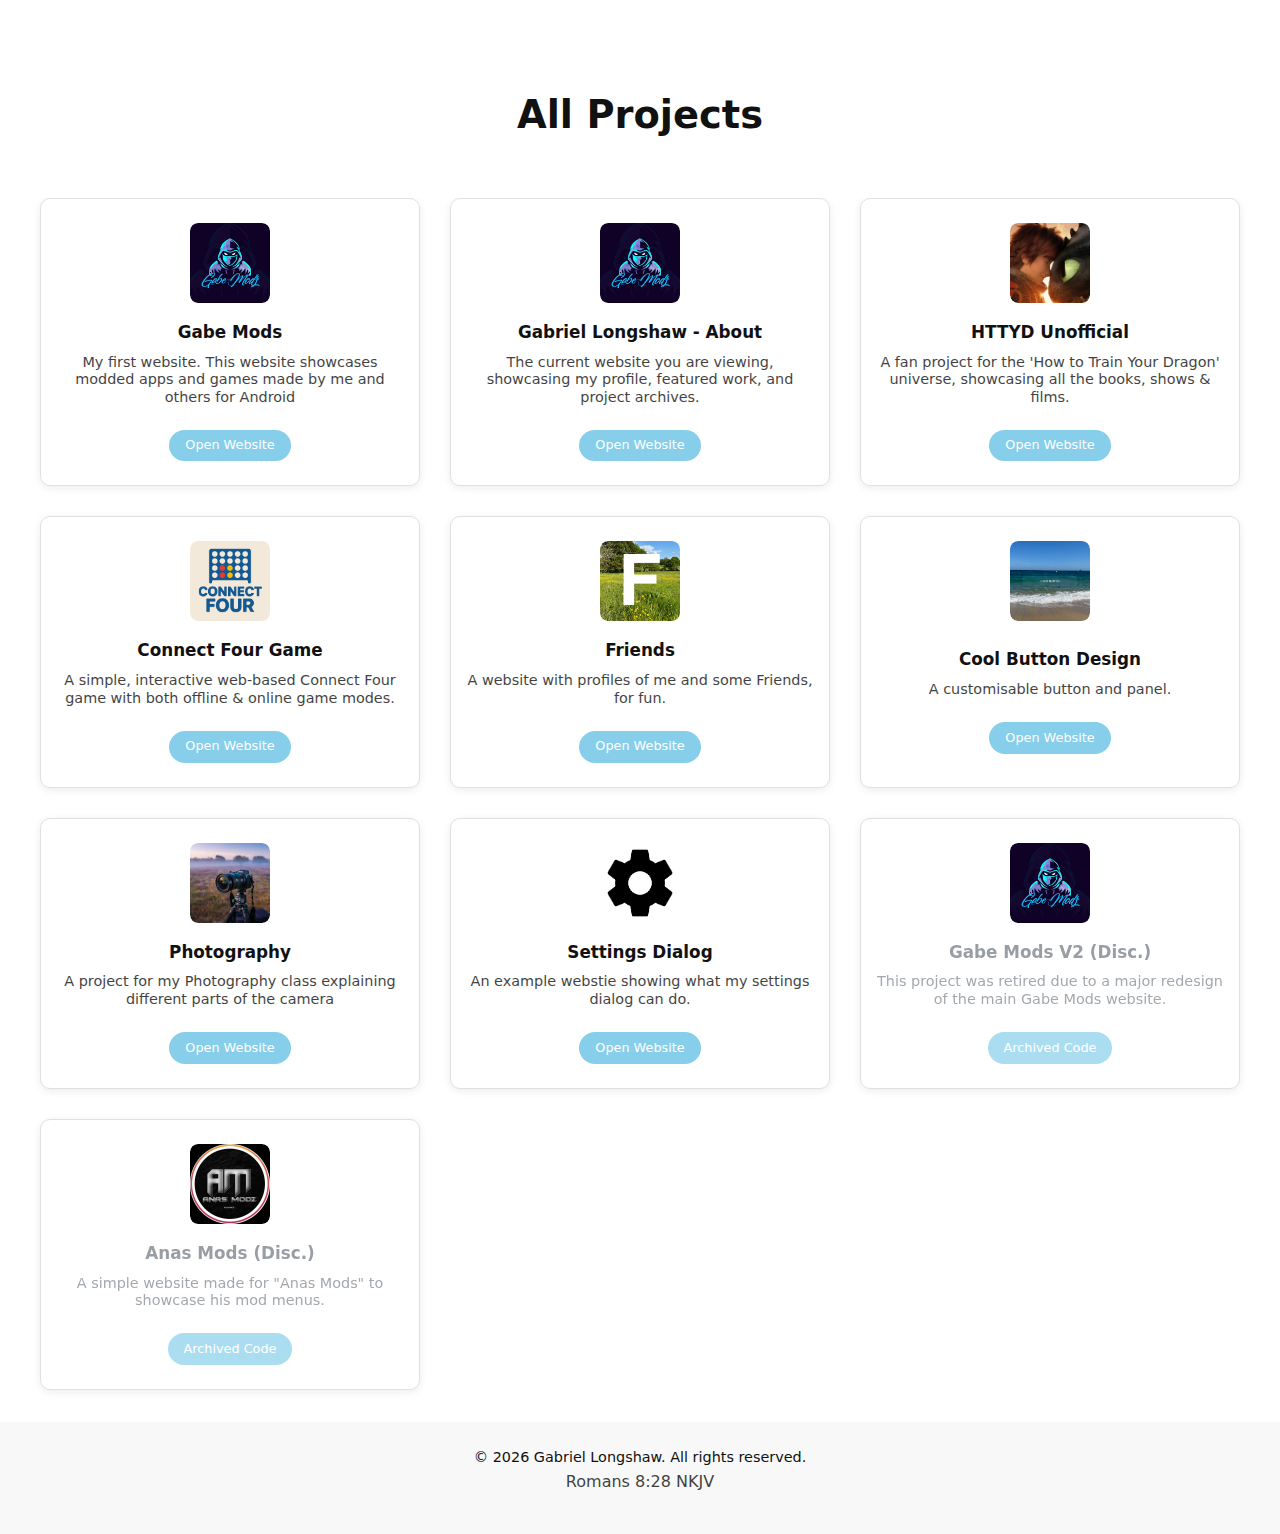
<file: about/projects/index.html>
<!DOCTYPE html>
<html lang="en">
<head>
  <meta charset="UTF-8">
  <meta name="viewport" content="width=device-width, initial-scale=1.0">
  <title>Gabriel Longshaw - All Projects</title>
  <meta name="description" content="A All projects created by Gabriel Longshaw.">
  <meta name="msapplication-TileColor" content="#ffffff">
  <meta name="msapplication-TileImage" content="../assets/images/favicon/ms-icon-144x144.png">
  <meta name="theme-color" content="#ffffff">
  <link rel="apple-touch-icon" sizes="180x180" href="../assets/images/favicon/apple-icon-180x180.png">
  <link rel="icon" type="image/png" sizes="32x32" href="../assets/images/favicon/favicon-32x32.png">
  <link rel="icon" type="image/png" sizes="16x16" href="../assets/images/favicon/favicon-16x16.png">
  <link rel="icon" type="image/png" sizes="96x96" href="../assets/images/favicon/favicon-96x96.png">
  <link rel="icon" type="image/png" sizes="192x192"  href="../assets/images/favicon/android-icon-192x192.png">
  <link rel="shortcut icon" href="../assets/images/favicon/favicon.ico">
  <link rel="manifest" href="../assets/images/favicon/manifest.json">
  <meta name="msapplication-config" content="../assets/images/favicon/browserconfig.xml">
  <link rel="stylesheet" href="../assets/css/styles.css">
  <link rel="canonical" href="https://gabriellongshaw.co.uk/about/projects/" />
</head>
<body>
<main class="content">
            
<header class="oneui-header" id="oneuiHeader">
  <div class="oneui-topbar" aria-hidden="true">
    <a href="../" class="oneui-back" aria-label="Go Back">
      <svg viewBox="0 0 24 24" width="26" height="26" fill="none" stroke="currentColor" stroke-width="2" stroke-linecap="round" stroke-linejoin="round" aria-hidden="true">
        <polyline points="15 18 9 12 15 6"></polyline>
      </svg>
    </a>
    <h1 class="oneui-title-small">All Projects</h1>
  </div>
  
  <div class="oneui-large-title-wrapper" aria-hidden="false">
    <h1 class="oneui-title-large">All Projects</h1>
  </div>
</header>
            
            <div class="projects-grid">
                
                <div class="project-card">
                  <div class="project-logo-wrapper">
                    <img src="../assets/images/logo.jpeg" alt="Gabe Mods logo">
                  </div>
                  <div class="project-info">
                    <h3>Gabe Mods</h3>
                    <p>My first website. This website showcases modded apps and games made by me and others for Android</p>
                    <a href="https://gabriellongshaw.github.io/about" class="button" target="_blank" rel="noopener">Open Website</a>
                  </div>
                </div>
                
                <div class="project-card">
                  <div class="project-logo-wrapper">
                    <img src="../assets/images/logo.jpeg" alt="About Page logo">
                  </div>
                  <div class="project-info">
                    <h3>Gabriel Longshaw - About</h3>
                    <p>The current website you are viewing, showcasing my profile, featured work, and project archives.</p>
                    <a href="https://gabriellongshaw.github.io/about" class="button" target="_blank" rel="noopener">Open Website</a>
                  </div>
                </div>
                
                <div class="project-card">
                  <div class="project-logo-wrapper">
                    <img src="../assets/images/httyd-logo.jpeg" alt="HTTYD Unofficial Fan Project Thumbnail">
                  </div>
                  <div class="project-info">
                    <h3>HTTYD Unofficial</h3>
                    <p>A fan project for the 'How to Train Your Dragon' universe, showcasing all the books, shows & films.</p>
                    <a href="https://httyd-unofficial.github.io/" class="button" target="_blank" rel="noopener">Open Website</a>
                  </div>
                </div>
                
                <div class="project-card">
                  <div class="project-logo-wrapper">
                    <img src="../assets/images/connect-four-logo.png" alt="Connect Four logo">
                  </div>
                  <div class="project-info">
                    <h3>Connect Four Game</h3>
                    <p>A simple, interactive web-based Connect Four game with both offline & online game modes.</p>
                    <a href="https://gabriellongshaw.github.io/connectfour" class="button" target="_blank" rel="noopener">Open Website</a>
                  </div>
                </div>
                
                <div class="project-card">
                  <div class="project-logo-wrapper">
                    <img src="../assets/images/friends-logo.jpg" alt="Friends logo">
                  </div>
                  <div class="project-info">
                    <h3>Friends</h3>
                    <p>A website with profiles of me and some Friends, for fun.</p>
                    <a href="https://gabriellongshaw.github.io/Friends" class="button" target="_blank" rel="noopener">Open Website</a>
                  </div>
                </div>
                
                <div class="project-card">
                  <div class="project-logo-wrapper">
                    <img src="../assets/images/cool-button-logo.jpeg" alt="Cool Button Design Thumbnail">
                  </div>
                  <div class="project-info">
                    <h3>Cool Button Design</h3>
                    <p>A customisable button and panel.</p>
                    <a href="https://gabriellongshaw.github.io/cool-button" class="button" target="_blank" rel="noopener">Open Website</a>
                  </div>
                </div>
                
                <div class="project-card">
                  <div class="project-logo-wrapper">
                    <img src="../assets/images/photography-logo.jpeg" alt="Photography logo">
                  </div>
                  <div class="project-info">
                    <h3>Photography</h3>
                    <p>A project for my Photography class explaining different parts of the camera</p>
                    <a href="https://gabriellongshaw.github.io/Photography" class="button" target="_blank" rel="noopener">Open Website</a>
                  </div>
                </div>

                <div class="project-card">
                  <div class="project-logo-wrapper">
                    <img src="../assets/images/settings-dialog-logo.png" alt="Settings Dialog logo">
                  </div>
                  <div class="project-info">
                    <h3>Settings Dialog</h3>
                    <p>An example webstie showing what my settings dialog can do.</p>
                    <a href="https://gabriellongshaw.github.io/Settings-Dialog" class="button" target="_blank" rel="noopener">Open Website</a>
                  </div>
                </div>
                
                <div class="project-card project-discontinued">
                  <div class="project-logo-wrapper">
                    <img src="../assets/images/logo.jpeg" alt="Gabe Mods V2">
                  </div>
                  <div class="project-info">
                    <h3>Gabe Mods V2 (Disc.)</h3>
                    <p>This project was retired due to a major redesign of the main Gabe Mods website.</p>
                    <a href="https://github.com/gabriellongshaw/v2" class="button button-disabled" target="_blank" rel="noopener">Archived Code</a>
                  </div>
                </div>
                <div class="project-card project-discontinued">
                  <div class="project-logo-wrapper">
                    <img src="../assets/images/anasmods-logo.jpeg" alt="Anas Mods logo">
                  </div>
                  <div class="project-info">
                    <h3>Anas Mods (Disc.)</h3>
                    <p>A simple website made for "Anas Mods" to showcase his mod menus.</p>
                    <a href="https://github.com/anas-mods/anas-mods.github.io" class="button button-disabled" target="_blank" rel="noopener">Archived Code</a>
                  </div>
                </div>
            </div>
        </main>
  
  <footer class="footer">
    <p>© <span id="year"></span> Gabriel Longshaw. All rights reserved.</p>
    <p class="meta">Romans 8:28 NKJV</p>
  </footer>
  
   <script>
     const header = document.getElementById("oneuiHeader");
     
     window.addEventListener("scroll", () => {
       if (window.scrollY > 70) {
         header.classList.add("scrolled");
       } else {
         header.classList.remove("scrolled");
       }
     });
   </script>
  <script src="../assets/js/main.js"></script>
</body>
</html>
</file>
<file: about/assets/css/styles.css>
:root {
  --bg: #ffffff;
  --footer-bg: #f8f8f8;
  --card-bg: #fafafa;
  --button: #87CEEB;
  --button-text: #fff;
  --text: #111111;
  --link: #0056b3;
  --border: #e0e0e0;
  --accent: #87CEEB;
  --hero-accent: rgba(0,0,0,0.08);
  --discontinued-color: #6c757d;
  --social-button-bg: #222;
  --social-icon-fill: #eaeaea;
  --social-button-border: #aaa;
  --modal-bg: #fff;
  --modal-text: #000;
  --overlay-bg: rgba(0, 0, 0, 0.6);
  --btn-secondary-bg: transparent;
  --btn-secondary-text: var(--accent);
}

body.dark {
  --bg: #121212;
  --footer-bg: #1e1e1e;
  --card-bg: #1e1e1e;
  --button: #87CEEB;
  --button-text: #fff;
  --text: #eaeaea;
  --link: #4da3ff;
  --border: #333;
  --accent: #87CEEB;
  --hero-accent: rgba(0,0,0,0.3);
  --discontinued-color: #999;
  --social-button-bg: #222;
  --social-icon-fill: var(--text);
  --social-button-border: rgba(255, 255, 255, 0.2);
  --modal-bg: #111;
  --modal-text: #fff;
  --overlay-bg: rgba(0, 0, 0, 0.8);
  --btn-secondary-bg: transparent;
  --btn-secondary-text: var(--accent);
}

*,
*::before,
*::after {
  box-sizing: border-box;
  margin: 0;
  padding: 0;
}

html, body {
  width: 100%; 
  overflow-x: hidden;
  font-family: system-ui, -apple-system, BlinkMacSystemFont, "Segoe UI", Roboto, sans-serif;
  line-height: 1.6;
  background: var(--bg);
  color: var(--text);
  transition: background 0.2s, color 0.2s;
}

a {
  color: var(--link);
  text-decoration: none;
}

img {
  max-width: 100%;
  display: block;
  border-radius: 10px;
}

.hero {
  display: flex;
  justify-content: center;
  align-items: center;
  padding: 1.5rem 1rem;
}

.hero-card {
  background: var(--card-bg);
  border-radius: 12px;
  padding: 1.5rem;
  margin: 0 auto;
  position: relative;
  box-shadow: 0 4px 12px var(--hero-accent);
  border: 1px solid var(--border);
  max-width: 500px;
  width: 100%;
}

.hero-top {
  display: flex;
  flex-direction: column;
  align-items: center;
  gap: 1rem;
  text-align: center;
}

.profile-img {
  width: 120px;
  height: 120px;
  object-fit: cover;
  border-radius: 10%;
}

.lead, .verse, .meta, .featured-project-info p, .project-card p {
  font-size: 1rem;
  margin-bottom: 1rem; 
}

.verse {
  font-style: italic;
  color: var(--accent);
  margin: 0.8rem 0;
}

.meta {
  opacity: 0.8;
}

.button {
  display: flex;
  justify-content: center;
  align-items: center;
  padding: 0.7rem 1.8rem; 
  border-radius: 30px;
  font-weight: 500;
  text-align: center;
  background: var(--button);
  color: var(--button-text);
  transition: opacity 0.2s ease;
  white-space: nowrap;
  font-size: 1rem;
  border: none;
  cursor: pointer;
}

.button:hover {
  opacity: 0.8;
}

.button-featured {
  padding: 0.7rem 1.8rem;
  font-size: 0.95rem;
  max-width: 220px;
  box-sizing: border-box;
  align-self: flex-start;
  margin-top: 1rem;
}

.button-secondary {
  background: var(--accent);
  color: var(--button-text);
  border: 2px solid var(--accent);
  border-radius: 12px;
  font-size: 1rem;
  font-weight: 700;
  padding: 0.7rem 1.8rem;
  transition: opacity 0.2s ease;
}

.button-secondary:hover {
  opacity: 0.8;
}

.button-centered-wrapper {
  text-align: left;
}

.projects-footer-actions {
    text-align: center; 
    margin-top: 20px;
    padding-bottom: 20px;
}

.social-buttons {
  max-width: 400px;
  margin: 20px auto 0;
  display: flex;
  justify-content: center;
  gap: 15px;
  flex-shrink: 0; 
}

.social-button {
  width: 45px; 
  height: 45px;
  background: var(--social-button-bg);
  border: 1px solid var(--social-button-border);
  border-radius: 50%;
  display: flex;
  align-items: center;
  justify-content: center;
  text-decoration: none;
  will-change: transform;
  transition: transform 0.2s;
}

.social-button:hover {
  transform: scale(1.1);
}

.social-button svg, .social-button img {
  width: 24px;
  height: 24px;
  fill: var(--social-icon-fill);
  transition: fill 0.2s;
}

.content {
  max-width: 1200px;
  margin: 0 auto;
  padding: 1rem 0.5rem;
}

.section-title,
.featured-project-container h3,
.projects-section h2 {
  font-size: 1.6rem;
  color: var(--accent);
  margin-bottom: 0.8rem;
  font-weight: 700;
  text-align: left; 
  padding-left: 0.5rem; 
}

.featured-project-container {
  padding: 0 0.5rem 1.5rem;
}

.featured-project-card {
  background: var(--card-bg);
  border-radius: 10px;
  padding: 1rem;
  border: 1px solid var(--border);
  box-shadow: 0 2px 8px var(--hero-accent);
  display: flex;
  flex-direction: column;
  align-items: flex-start; 
  gap: 1.5rem;
  max-width: 900px;
  margin: 0 auto;
}

.featured-project-card img {
  width: 100%;
  max-width: 400px;
  height: auto;
  object-fit: contain;
  border-radius: 10px;
  margin-bottom: 0.8rem;
  display: block;
  margin-left: 0; 
  margin-right: 0; 
}

.featured-project-info {
  width: 100%;
  display: flex; 
  flex-direction: column;
  text-align: left; 
}

.featured-project-info h4 {
  font-size: 1.3rem;
  margin-bottom: 0.4rem;
}

.featured-meta {
  font-size: 0.9rem;
  color: var(--text);
  opacity: 0.7;
  margin-bottom: 1rem;
}

.featured-project-text-wrapper { 
    flex-grow: 1; 
}

.projects-section {
  margin-top: 1.5rem;
  padding: 0 0.5rem;
  overflow: hidden; 
}

.scroller-container {
  position: relative;
  display: flex;
  flex-direction: column;
  gap: 1.5rem;

  -webkit-mask-image: linear-gradient(
    90deg,
    transparent 0%,
    #000 10%,
    #000 90%,
    transparent 100%
  );
  -webkit-mask-repeat: no-repeat;
  -webkit-mask-size: 100% 100%;
  mask-image: linear-gradient(
    90deg,
    transparent 0%,
    #000 10%,
    #000 90%,
    transparent 100%
  );
  mask-repeat: no-repeat;
  mask-size: 100% 100%;
  width: 100vw;
  margin-left: calc(50% - 50vw);
  -ms-overflow-style: none;
  scrollbar-width: none;
}

.projects-grid-view .scroller-container {
    display: none;
}

.projects-row {
  display: flex;
  -webkit-overflow-scrolling: touch; 
  width: 100%;
  overflow: hidden; 
  white-space: nowrap;
}

.scroller-inner {
  display: flex;
  gap: 1.5rem;
  flex-shrink: 0;
  will-change: transform;
}

@keyframes scrollLeft {
  from { transform: translateX(0); }
  to   { transform: translateX(-50%); }
}

@keyframes scrollRight {
  from { transform: translateX(-50%); }
  to   { transform: translateX(0); }
}

.projects-row-1 .scroller-inner {
  animation: scrollLeft 100s linear infinite;
}

.projects-row-2 .scroller-inner {
  animation: scrollRight 100s linear infinite;
}

.project-card {
  flex: 0 0 320px; 
  height: 140px; 
  padding: 1rem;
  border-radius: 10px;
  border: 1px solid var(--border);
  box-shadow: 0 2px 8px var(--hero-accent);
  display: flex; 
  align-items: center; 
  gap: 1rem;
  overflow: hidden; 
  cursor: pointer; 
}

.project-logo-wrapper {
  flex-shrink: 0; 
  width: 100px; 
  height: 100px; 
  display: flex;
  align-items: center;
  justify-content: center;
  overflow: hidden;
  border-radius: 8px; 
}

.project-logo-wrapper img {
  width: 100%;
  height: 100%;
  object-fit: cover; 
  border-radius: 8px; 
}

.project-info {
  flex-grow: 1; 
  display: flex;
  flex-direction: column;
  justify-content: center; 
  gap: 0.25rem; 
  height: 100%; 
  overflow: hidden;
}

.project-card h3 {
  margin: 0; 
  font-size: 1.05rem;
  white-space: nowrap; 
  overflow: hidden;
  text-overflow: ellipsis;
}

.project-card p {
  font-size: 0.9rem;
  margin: 0; 
  color: var(--text);
  opacity: 0.8;
  line-height: 1.2; 
  white-space: nowrap; 
  overflow: hidden;
  text-overflow: ellipsis; 
}

.project-card .button { 
  margin-top: 0.5rem;
  width: auto; 
  padding: 0.35rem 1rem;
  font-size: 0.8rem;
  align-self: flex-start; 
  background: var(--button);
  color: var(--button-text);
  border: none;
  font-weight: 500;
}

.project-card .button:hover {
    opacity: 0.8; 
}

.project-discontinued .project-info {
    opacity: 0.7; 
}
.project-discontinued h3 {
    color: var(--discontinued-color);
}
.project-discontinued p {
    color: var(--discontinued-color);
    opacity: 0.9;
}

.projects-title {
    text-align: center;
    margin-top: 2rem;
    margin-bottom: 1rem;
    font-size: 2rem;
    color: var(--accent);
}

.projects-grid {
    display: grid;
    grid-template-columns: 1fr; 
    gap: 20px;
    padding: 0;
}

.projects-grid .project-card {
    width: 100%;
    flex: 1 1 auto; 
    height: auto; 
    flex-direction: column; 
    align-items: center;
    text-align: center;
    gap: 0.5rem;
    padding: 1.5rem 1rem;
}

.projects-grid .project-logo-wrapper {
    width: 80px;
    height: 80px;
    margin-bottom: 0.5rem;
}

.projects-grid .project-info {
    align-items: center;
    height: auto;
    gap: 0.5rem;
}
.projects-grid .project-card p {
    white-space: normal; 
    overflow: visible;
    text-overflow: clip;
    margin-bottom: 0.5rem;
}
.projects-grid .project-card .button {
    align-self: center;
}

.back-button {
    position: absolute;
    top: 1rem;
    left: 1rem;
    display: flex;
    align-items: center;
    margin-bottom: 0; 
    width: fit-content; 
    margin-left: auto;  
    margin-right: auto;
    font-weight: 500;
    color: var(--text);
    opacity: 0.8;
}

.back-button svg {
    width: 28px; 
    height: 28px;
    stroke: var(--text);
}


.footer {
  text-align: center;
  padding: 1rem;
  font-size: 0.8rem;
  background: var(--footer-bg);
  transition: background 0.2s;
}

.modal {
  position: fixed;
  inset: 0;
  background: var(--overlay-bg);
  display: flex;
  align-items: center;
  justify-content: center;
  opacity: 0;
  pointer-events: none;
  transition: opacity 0.2s ease;
  z-index: 999;
}

.modal.active {
  opacity: 1;
  pointer-events: auto;
}

.modal-content {
  background: var(--modal-bg);
  color: var(--modal-text);
  padding: 2rem;
  border-radius: 12px;
  max-width: 500px;
  width: 90%;
  text-align: center;
  transform: scale(0.8);
  opacity: 0;
  transition: transform 0.2s ease, opacity 0.2s ease;
  position: relative;
}

.modal.active .modal-content {
  transform: scale(1);
  opacity: 1;
}

.modal-close {
  position: absolute;
  top: 15px;
  right: 20px;
  background: transparent;
  border: none;
  font-size: 2rem;
  cursor: pointer;
  color: var(--modal-text);
}

.modal-logo {
  display: flex;
  justify-content: center;
}
.modal-logo img {
  width: 100px;
  height: auto;
  margin-bottom: 1rem;
}

.modal-buttons {
  margin-top: 1.5rem;
  display: flex;
  justify-content: center;
  flex-wrap: wrap;
  gap: 1rem;
}

.oneui-header {
  position: relative;
  z-index: 100;
  background: var(--bg);
}

.oneui-topbar {
  position: fixed;
  top: 0;
  left: 0;
  right: 0;
  height: 56px;
  display: flex;
  align-items: center;
  gap: 8px;
  padding: 0 16px;
  background: var(--bg);
  box-shadow: 0 1px 4px rgba(0, 0, 0, 0.05);
  opacity: 0;
  transition: opacity 0.3s ease;
  z-index: 101;
}

.oneui-back {
  display: flex;
  align-items: center;
  justify-content: center;
  width: 40px;
  height: 40px;
  border-radius: 20px;
  color: var(--text);
}

.oneui-title-small {
  font-size: 1.1rem;
  font-weight: 600;
  color: var(--text);
}

.oneui-large-title-wrapper {
  padding: 60px 24px;
  text-align: center;
  transition: opacity 0.2s ease, transform 0.s ease;
}

.oneui-title-large {
  font-size: 2.4rem;
  font-weight: 700;
  color: var(--text);
  margin: 0;
  line-height: 1.2;
}

.oneui-header.scrolled .oneui-large-title-wrapper {
  opacity: 0;
  transform: translateY(-10px);
}

.oneui-header.scrolled .oneui-topbar {
  opacity: 1;
}

@media (min-width: 600px) {

  .section-title,
  .featured-project-container h3,
  .projects-section h2 {
    text-align: center;
    padding-left: 0;
  }

  .hero-card {
    max-width: 600px;
    padding: 2rem;
  }
  .profile-img {
    width: 140px;
    height: 140px;
  }
  .featured-project-card img {
    max-width: 200px;
  }
}

@media (min-width: 900px) {
  .hero-card {
    max-width: 700px;
    padding: 2.5rem;
  }
  .featured-project-card {
    flex-direction: row;
    align-items: flex-start;
    gap: 2.5rem;
    padding: 2rem;
  }
  .featured-project-card img {
    max-width: 250px;
    margin-bottom: 0;
  }
  .featured-project-info {
    width: auto;
    flex: 1;
    min-width: 250px;
    max-width: 500px;
    display: flex;
    flex-direction: column;
    justify-content: center;
    text-align: left; 
  }

  .featured-project-card .button {
    max-width: 220px;
    width: auto;
    align-self: flex-start; 
    margin-top: 1.5rem; 
  }

  .projects-row {
    display: flex; 
    grid-template-columns: unset; 
    grid-auto-rows: unset;
    gap: 1.5rem;

    overflow: hidden; 
    padding: 0.5rem 0;
  }

  .project-card {
    max-width: unset;
    flex: 0 0 350px; 
  }

  .project-card .button {
    align-self: flex-start;
  }

  .projects-grid {
  grid-template-columns: repeat(auto-fill, minmax(300px, 1fr));
  gap: 30px;
  }
}

@media (min-width: 1200px) {
  .content {
    padding: 2rem 0;
  }
  .hero-card {
    max-width: 800px;
  }
  .featured-project-card {
    max-width: 1000px;
    gap: 3rem;
    padding: 2.5rem;
  }
  .featured-project-card img {
    max-width: 300px;
  }
  .featured-project-info {
    max-width: 600px;
  }
  .footer {
    padding: 1.5rem;
    font-size: 0.9rem;
  }
}
</file>
